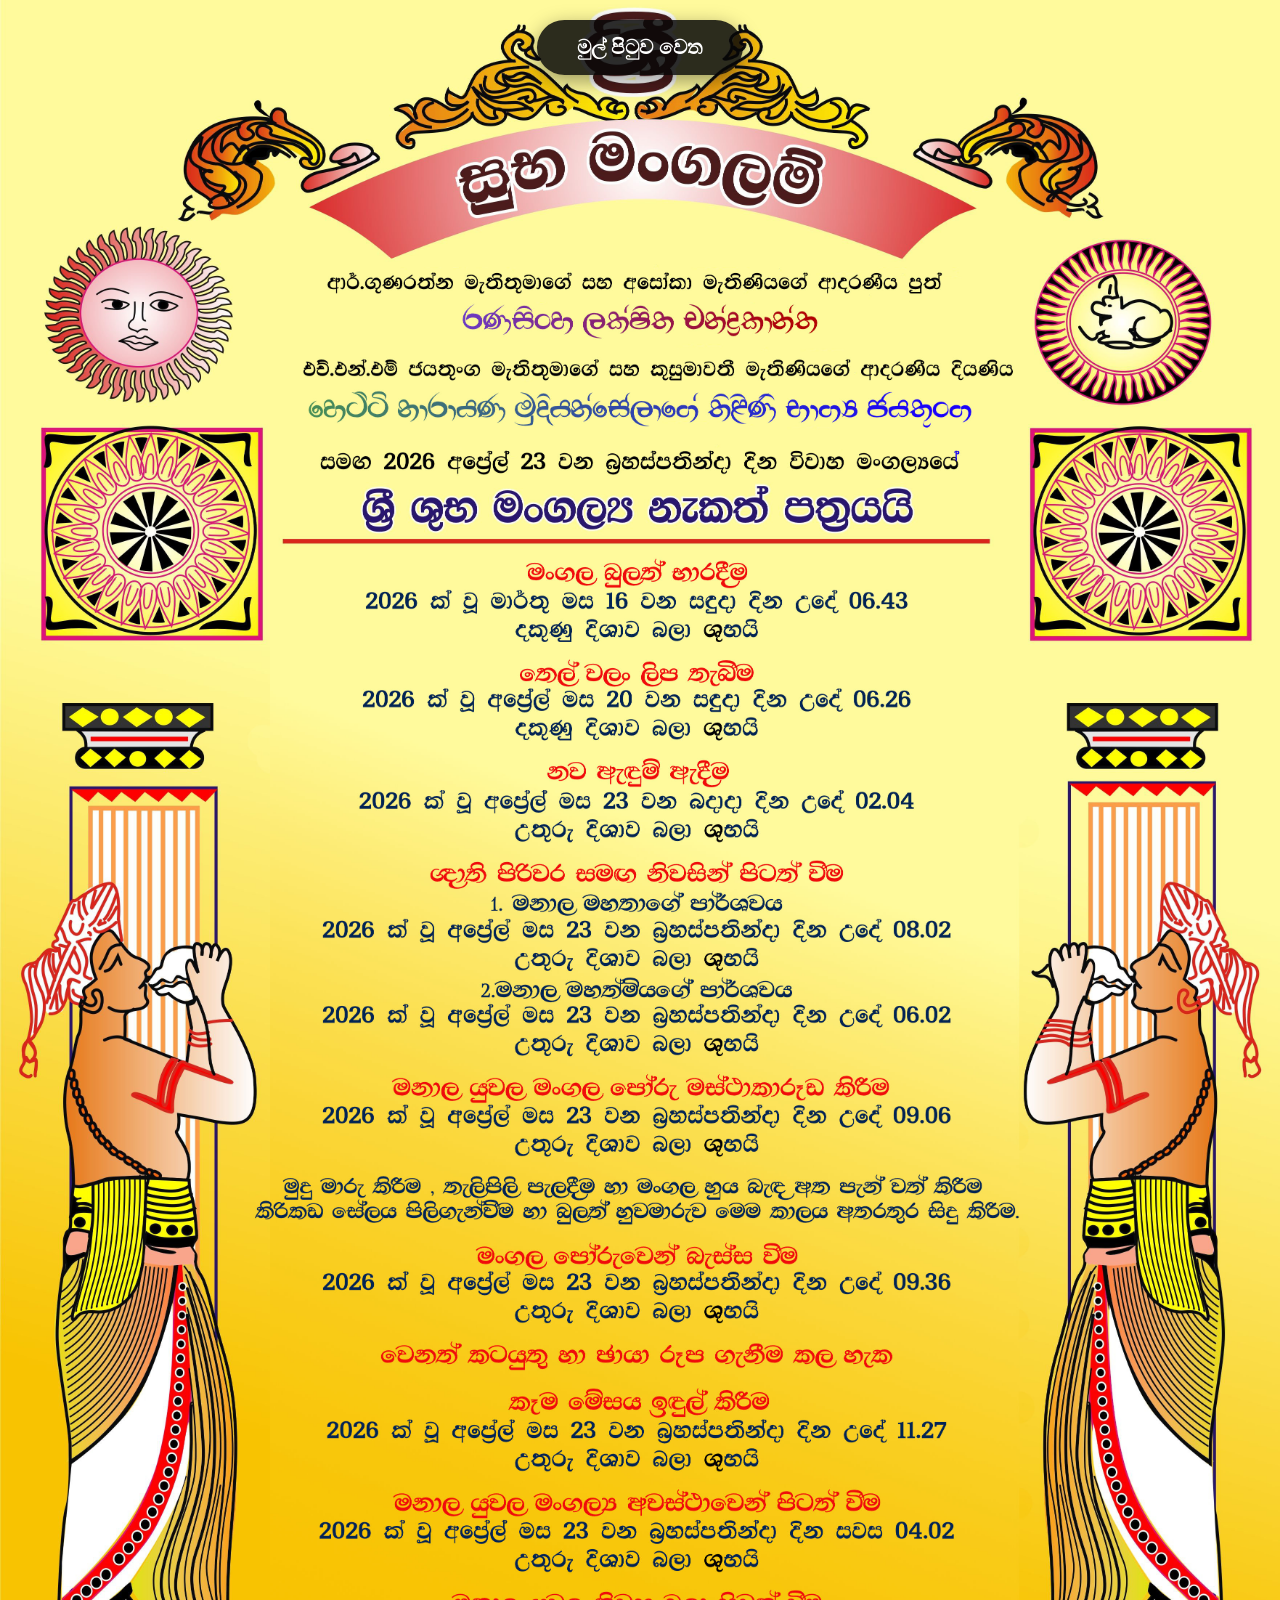
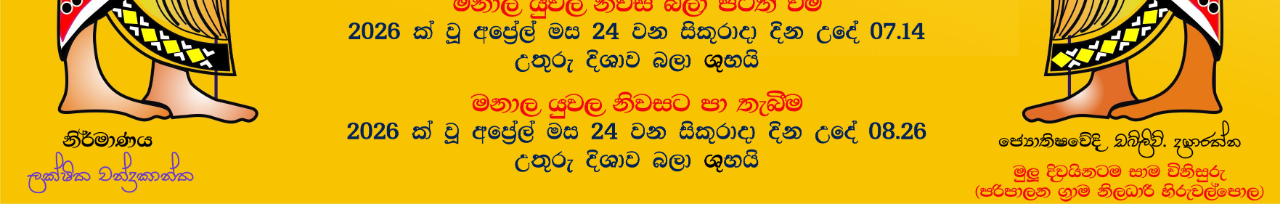
<file: timetable.html>
<!DOCTYPE html>
<html lang="si">
<head>
<meta charset="UTF-8">
<title>Time Table</title>

<style>
body {
    margin: 0;
    font-family: Arial, sans-serif;
    background: #000;
    text-align: center;
}

/* Timetable image full width */
.timetable-img {
    width: 100%;
    max-width: none;
    height: auto;
    display: block;
}

/* Floating Top-Middle Back button */
.floating-back {
    position: fixed;
    top: 20px;            /* distance from top */
    left: 50%;            /* horizontal center */
    transform: translateX(-50%);
    padding: 16px 40px;
    font-size: 20px;
    font-weight: bold;
    background: rgba(8, 8, 8, 0.85); /* semi-transparent red */
    color: white;
    text-decoration: none;
    border-radius: 50px;
    box-shadow: 0 6px 20px rgba(0,0,0,0.4);
    z-index: 1000;
    transition: 0.3s;
}

.floating-back:hover {
    background: rgba(185, 77, 77, 0.95);
}
</style>
</head>
<body>

<!-- Floating Top-Middle Back Button -->
<a href="index.html" class="floating-back">මුල් පිටුව වෙත</a>

<!-- Main Timetable Image -->
<img src="image/timetable.jpg" alt="Wedding Time Table" class="timetable-img">

</body>
</html>
</file>
